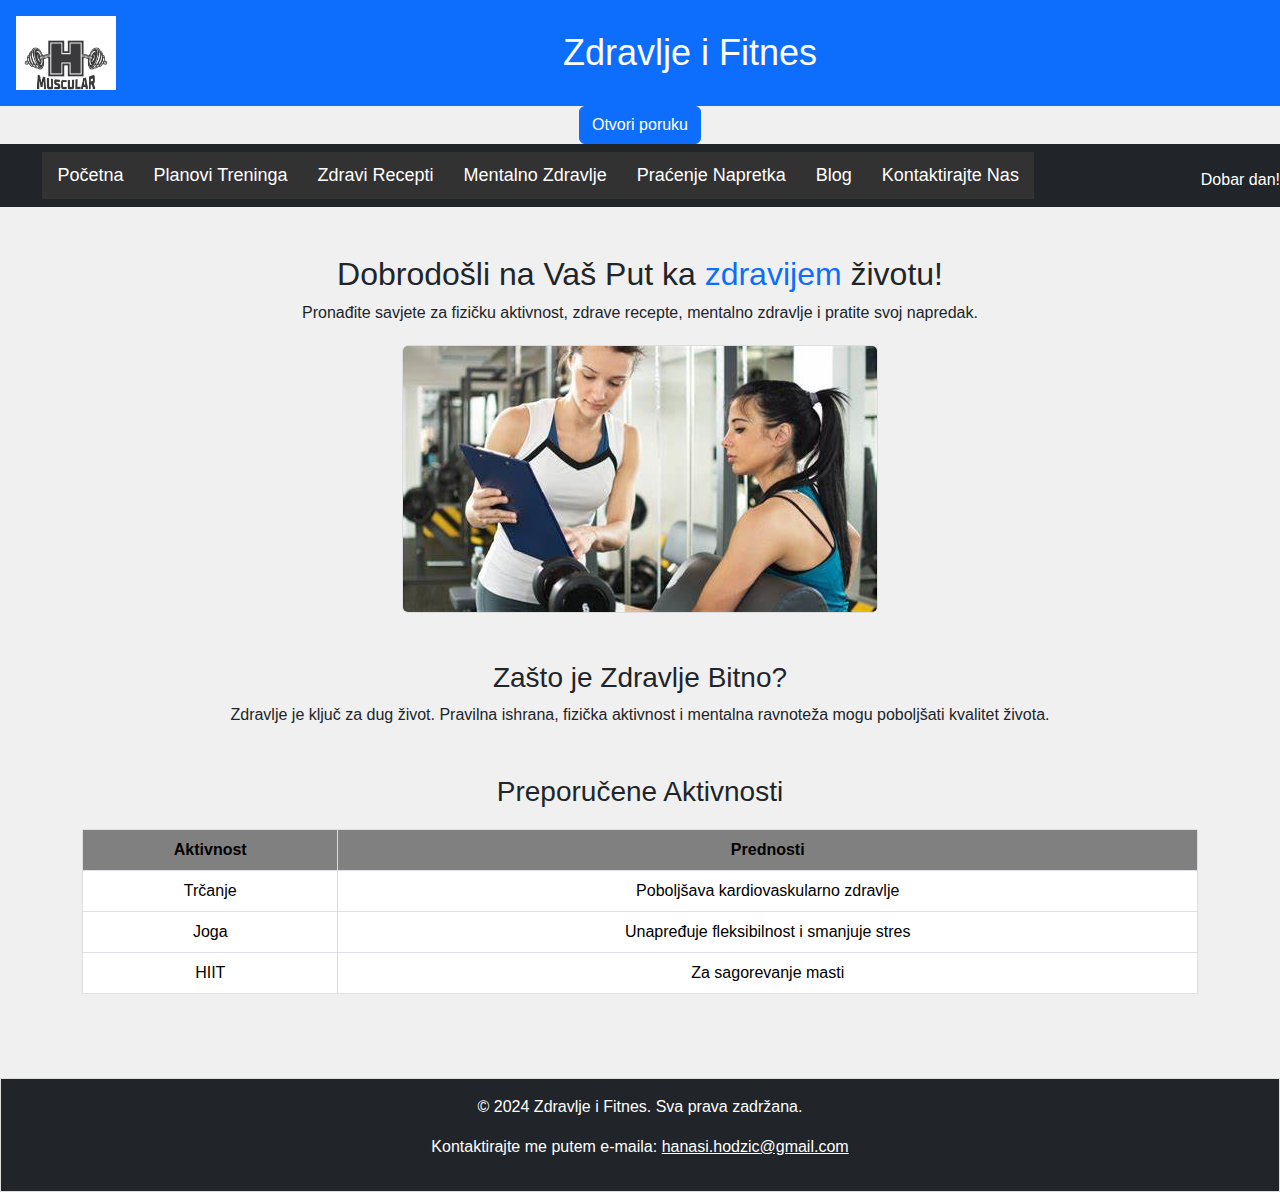
<file: index.html>
<!DOCTYPE html>
<html lang="bs">
<head>
    <meta charset="UTF-8">
    <meta name="viewport" content="width=device-width, initial-scale=1.0">
    <title>Početna</title>
    <link href="https://cdn.jsdelivr.net/npm/bootstrap@5.3.0-alpha3/dist/css/bootstrap.min.css" rel="stylesheet">
    <link rel="stylesheet" href="style/style.css">
</head>
<body>
<header class="bg-primary text-white text-center p-3">
    <a href="index.html">
        <img src="slike/logo.png" alt="Logo" class="img-fluid">
    </a>
    <h1>Zdravlje i Fitnes</h1>
</header>

<button id="openModal" class="btn btn-primary">Otvori poruku</button>
<div id="popupModal" class="modal" style="display: none;">
    <div class="modal-content">
        <span id="closeModal" class="close">&times;</span>
        <h2>Pozdav!</h2>
        <p>Dobrodošli na Ftiness stranicu!</p>
    </div>
</div>


<nav class="navbar navbar-expand-lg navbar-dark bg-dark sticky-top">
    <div class="container">
        <button id="toggle-btn" class="navbar-toggler" type="button" data-bs-toggle="collapse" data-bs-target="#nav-list">
            <span class="navbar-toggler-icon"></span>
        </button>
        <div id="nav-list" class="collapse navbar-collapse">
            <ul class="navbar-nav me-auto">
                <li class="nav-item"><a class="nav-link" href="index.html">Početna</a></li>
                <li class="nav-item"><a class="nav-link" href="treninzi.html">Planovi Treninga</a></li>
                <li class="nav-item"><a class="nav-link" href="ishrana.html">Zdravi Recepti</a></li>
                <li class="nav-item"><a class="nav-link" href="mentalnoZdravlje.html">Mentalno Zdravlje</a></li>
                <li class="nav-item"><a class="nav-link" href="progres.html">Praćenje Napretka</a></li>
                <li class="nav-item"><a class="nav-link" href="blog.html">Blog</a></li>
                <li class="nav-item"><a class="nav-link" href="kontakt.html">Kontaktirajte Nas</a></li>
            </ul>
        </div>
    </div>
    <div id="greeting" class="text-white mt-2 text-center"></div>
</nav>

<main class="container py-5">
    <section class="intro text-center">
        <h2>Dobrodošli na Vaš Put ka <span class="text-primary">zdravijem</span> životu!</h2>
        <p>Pronađite savjete za fizičku aktivnost, zdrave recepte, mentalno zdravlje i pratite svoj napredak.</p>
        <img src="slike/prva.jpg" alt="Zdravlje i Fitnes" class="img-fluid rounded">
    </section>

    <section class="why-health my-5">
        <h3>Zašto je Zdravlje Bitno?</h3>
        <p>Zdravlje je ključ za dug život. Pravilna ishrana, fizička aktivnost i mentalna ravnoteža mogu poboljšati kvalitet života.</p>
    </section>

    <section class="activities">
        <h3>Preporučene Aktivnosti</h3>
        <table class="table table-bordered">
            <thead>
                <tr>
                    <th style="background-color: gray;">Aktivnost</th>
                    <th style="background-color: gray;">Prednosti</th>
                </tr>
            </thead>
            <tbody>
                <tr>
                    <td>Trčanje</td>
                    <td>Poboljšava kardiovaskularno zdravlje</td>
                </tr>
                <tr>
                    <td>Joga</td>
                    <td>Unapređuje fleksibilnost i smanjuje stres</td>
                </tr>
                <tr>
                    <td>HIIT</td>
                    <td>Za sagorevanje masti</td>
                </tr>
            </tbody>
        </table>
    </section>
</main>

<footer class="bg-dark text-white text-center p-3">
    <p>&copy; 2024 Zdravlje i Fitnes. Sva prava zadržana.</p>
    <p>Kontaktirajte me putem e-maila: <a href="mailto:hanasi.hodzic@gmail.com" class="text-white">hanasi.hodzic@gmail.com</a></p>
</footer>

<script src="js/script.js"></script>
<script src="js/bootstrap.bundle.min.js"></script>
</body>
</html>
</file>
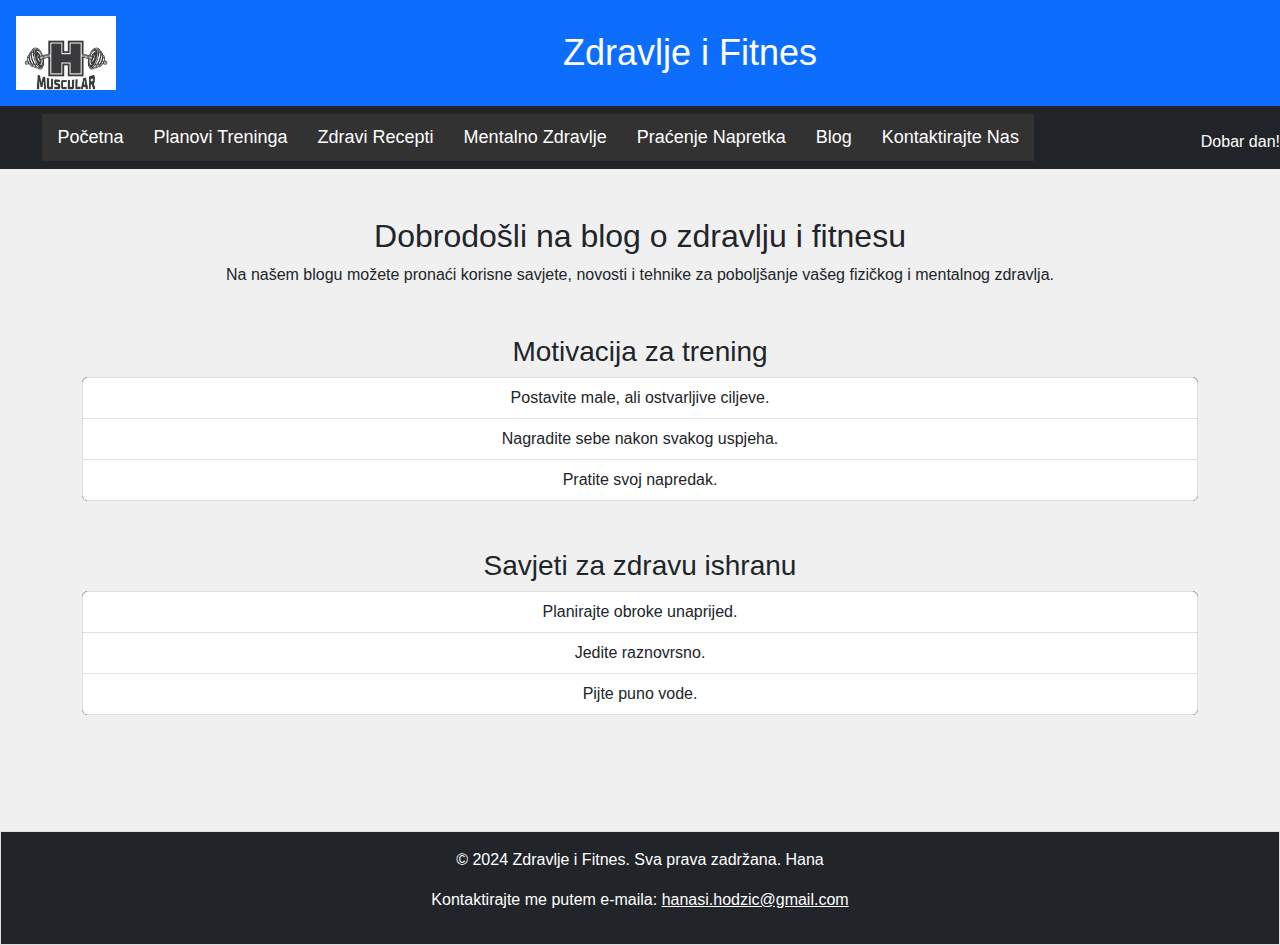
<file: blog.html>
<!DOCTYPE html>
<html lang="bs">
<head>
    <meta charset="UTF-8">
    <meta name="viewport" content="width=device-width, initial-scale=1.0">
    <title>Blog</title>
    <link href="https://cdn.jsdelivr.net/npm/bootstrap@5.3.0-alpha3/dist/css/bootstrap.min.css" rel="stylesheet">
    <link rel="stylesheet" href="style/style.css">
</head>
<body>
<header class="bg-primary text-white text-center p-3">
    <a href="index.html">
        <img src="slike/logo.png" alt="Logo" class="img-fluid">
    </a>
    <h1>Zdravlje i Fitnes</h1>
</header>

<nav class="navbar navbar-expand-lg navbar-dark bg-dark sticky-top">
    <div class="container">
        <button id="toggle-btn" class="navbar-toggler" type="button" data-bs-toggle="collapse" data-bs-target="#nav-list">
            <span class="navbar-toggler-icon"></span>
        </button>
        <div id="nav-list" class="collapse navbar-collapse">
            <ul class="navbar-nav me-auto">
                <li class="nav-item"><a class="nav-link" href="index.html">Početna</a></li>
                <li class="nav-item"><a class="nav-link" href="treninzi.html">Planovi Treninga</a></li>
                <li class="nav-item"><a class="nav-link" href="ishrana.html">Zdravi Recepti</a></li>
                <li class="nav-item"><a class="nav-link" href="mentalnoZdravlje.html">Mentalno Zdravlje</a></li>
                <li class="nav-item"><a class="nav-link" href="progres.html">Praćenje Napretka</a></li>
                <li class="nav-item"><a class="nav-link active" href="blog.html">Blog</a></li>
                <li class="nav-item"><a class="nav-link" href="kontakt.html">Kontaktirajte Nas</a></li>
            </ul>
        </div>
    </div>
    <div id="greeting" class="text-white mt-2 text-center"></div>
</nav>

<main class="container py-5">
    <section class="mb-5">
        <h2 class="text-center">Dobrodošli na blog o zdravlju i fitnesu</h2>
        <p class="text-center">Na našem blogu možete pronaći korisne savjete, novosti i tehnike za poboljšanje vašeg fizičkog i mentalnog zdravlja.</p>
    </section>

    <section class="mb-5">
        <h3>Motivacija za trening</h3>
        <ul class="list-group">
            <li class="list-group-item">Postavite male, ali ostvarljive ciljeve.</li>
            <li class="list-group-item">Nagradite sebe nakon svakog uspjeha.</li>
            <li class="list-group-item">Pratite svoj napredak.</li>
        </ul>
    </section>

    <section class="mb-5">
        <h3>Savjeti za zdravu ishranu</h3>
        <ul class="list-group">
            <li class="list-group-item">Planirajte obroke unaprijed.</li>
            <li class="list-group-item">Jedite raznovrsno.</li>
            <li class="list-group-item">Pijte puno vode.</li>
        </ul>
    </section>
</main>

<footer class="bg-dark text-white text-center p-3">
    <p>&copy; 2024 Zdravlje i Fitnes. Sva prava zadržana. Hana</p>
    <p>Kontaktirajte me putem e-maila: <a href="mailto:hanasi.hodzic@gmail.com" class="text-white">hanasi.hodzic@gmail.com</a></p>
</footer>

<script src="js/script.js"></script>
<script src="js/bootstrap.bundle.min.js"></script>
</body>
</html>
</file>
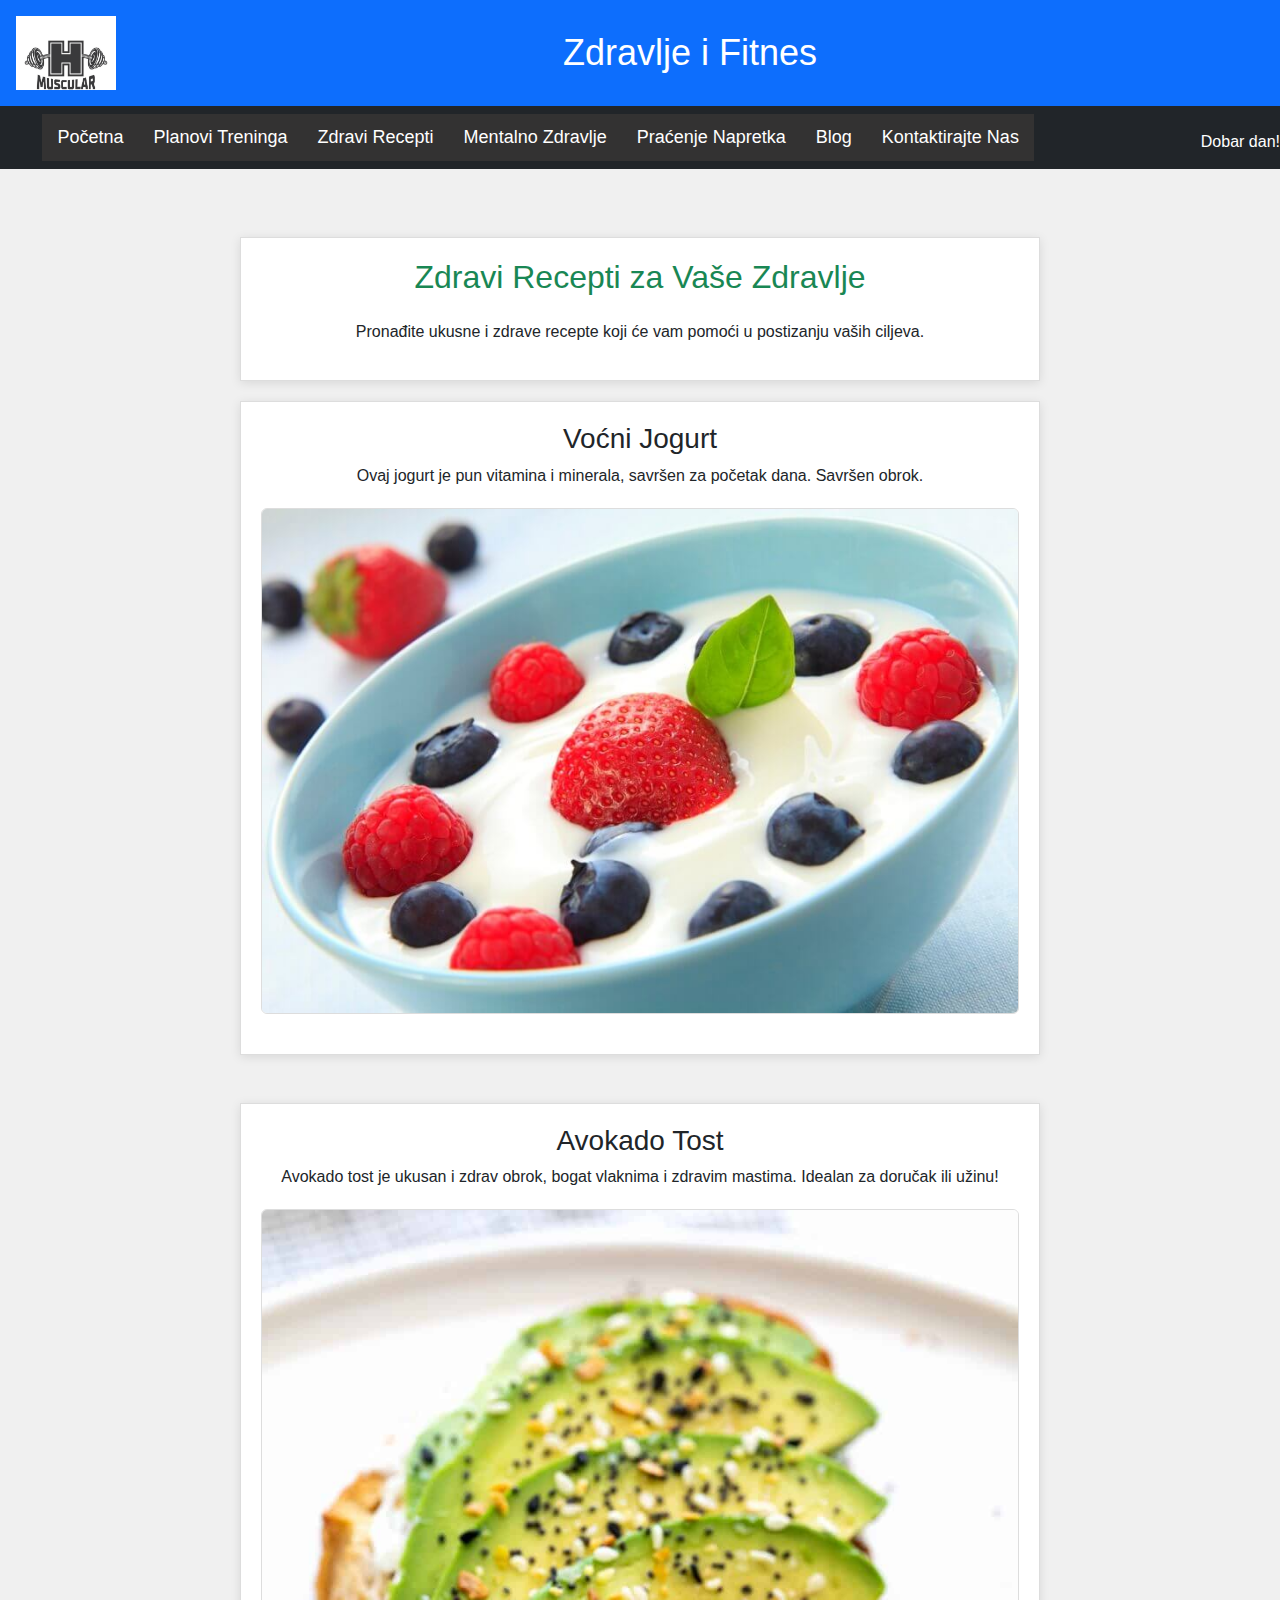
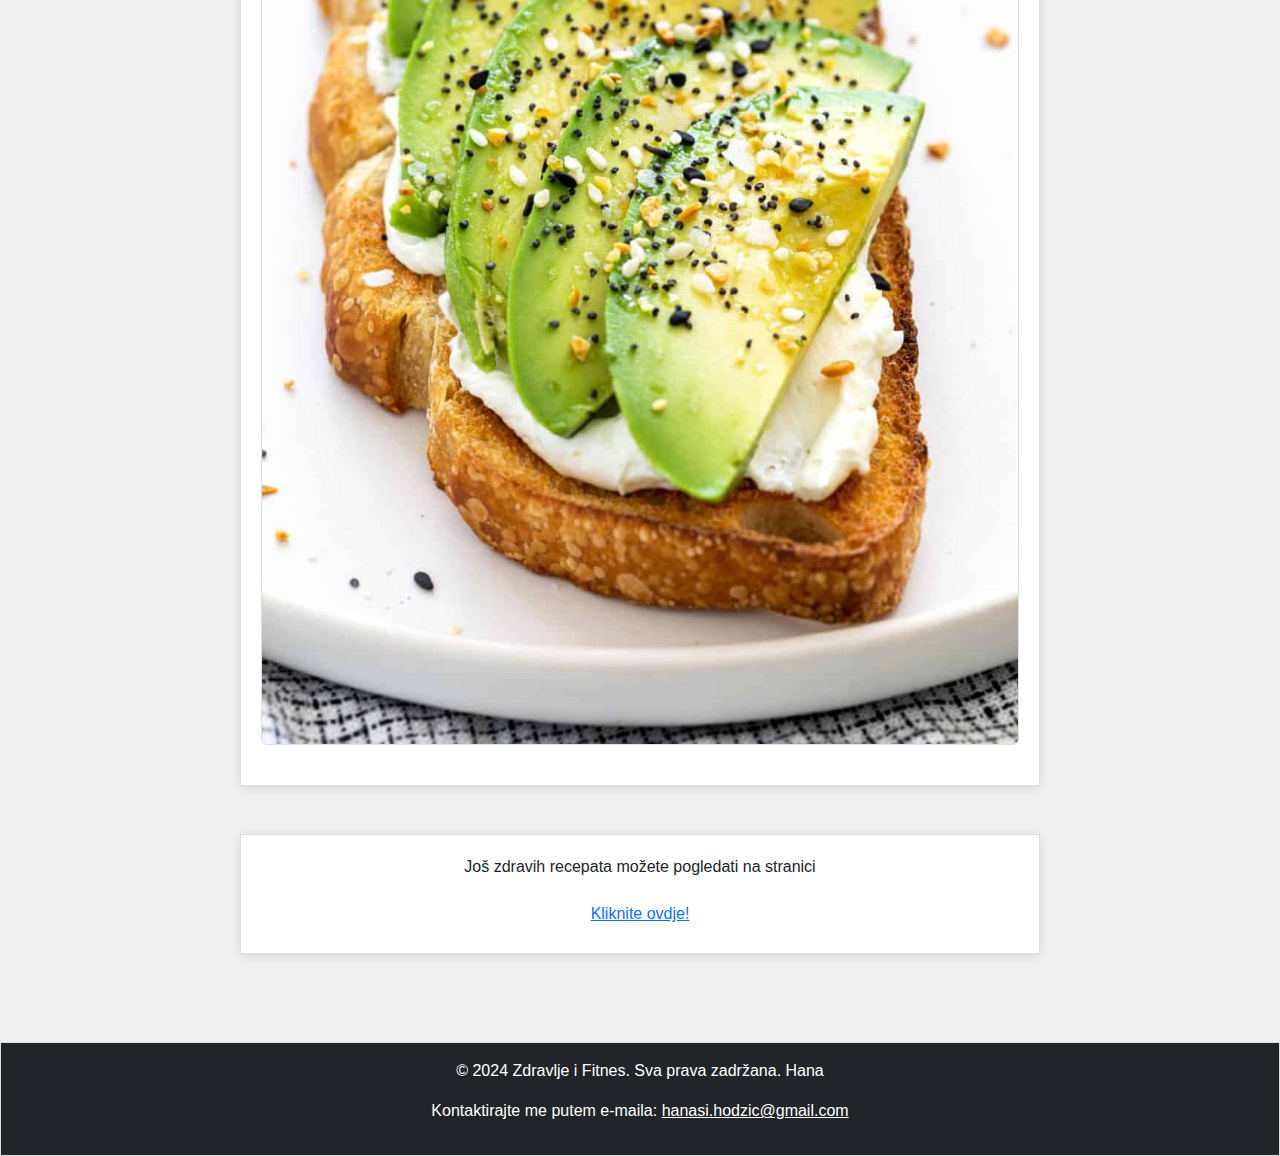
<file: ishrana.html>
<!DOCTYPE html>
<html lang="bs">
<head>
    <meta charset="UTF-8">
    <meta name="viewport" content="width=device-width, initial-scale=1.0">
    <title>Zdravi Recepti</title>
    <link href="https://cdn.jsdelivr.net/npm/bootstrap@5.3.0-alpha3/dist/css/bootstrap.min.css" rel="stylesheet">
    <link rel="stylesheet" href="style/style.css">
</head>
<body>

<header class="bg-primary text-white text-center p-3">
    <a href="index.html">
        <img src="slike/logo.png" alt="Logo" class="img-fluid">
    </a>
    <h1>Zdravlje i Fitnes</h1>
</header>

<nav class="navbar navbar-expand-lg navbar-dark bg-dark sticky-top">
    <div class="container">
        <button id="toggle-btn" class="navbar-toggler" type="button" data-bs-toggle="collapse" data-bs-target="#nav-list">
            <span class="navbar-toggler-icon"></span>
        </button>
        <div id="nav-list" class="collapse navbar-collapse">
            <ul class="navbar-nav me-auto">
                <li class="nav-item"><a class="nav-link" href="index.html">Početna</a></li>
                <li class="nav-item"><a class="nav-link" href="treninzi.html">Planovi Treninga</a></li>
                <li class="nav-item active"><a class="nav-link" href="ishrana.html">Zdravi Recepti</a></li>
                <li class="nav-item"><a class="nav-link" href="mentalnoZdravlje.html">Mentalno Zdravlje</a></li>
                <li class="nav-item"><a class="nav-link" href="progres.html">Praćenje Napretka</a></li>
                <li class="nav-item"><a class="nav-link" href="blog.html">Blog</a></li>
                <li class="nav-item"><a class="nav-link" href="kontakt.html">Kontaktirajte Nas</a></li>
            </ul>
        </div>
    </div>
    <div id="greeting" class="text-white mt-2 text-center"></div>
</nav>

<main class="container py-5">
    <div>
        <h2 class="text-center text-success mb-4">Zdravi Recepti za Vaše Zdravlje</h2>
        <p class="text-center">Pronađite ukusne i zdrave recepte koji će vam pomoći u postizanju vaših ciljeva.</p>
    </div>

    <div class="mb-5">
        <h3>Voćni Jogurt</h3>
        <p>Ovaj jogurt je pun vitamina i minerala, savršen za početak dana. Savršen obrok.</p>
        <img src="slike/jogurt.jpg" alt="Voćni Jogurt" class="img-fluid rounded">
    </div>

    <div class="mb-5">
        <h3>Avokado Tost</h3>
        <p>Avokado tost je ukusan i zdrav obrok, bogat vlaknima i zdravim mastima. Idealan za doručak ili užinu!</p>
        <img src="slike/avokado.jpg" alt="Avokado Tost" class="img-fluid rounded">
    </div>

    <div>
        <p>Još zdravih recepata možete pogledati na stranici</p>
        <a href="https://www.fitness.com.hr/prehrana/planirana-prehrana/20-recepata-obrok-ispod-250-kalorija.aspx" target="_blank" class="btn btn-link">Kliknite ovdje!</a>
    </div>
</main>

<footer class="bg-dark text-white text-center p-3">
    <p>&copy; 2024 Zdravlje i Fitnes. Sva prava zadržana. Hana</p>
    <p>Kontaktirajte me putem e-maila: <a href="mailto:hanasi.hodzic@gmail.com" class="text-white">hanasi.hodzic@gmail.com</a></p>
</footer>

<script src="js/script.js"></script>
<script src="js/bootstrap.bundle.min.js"></script>

</body>
</html>
</file>
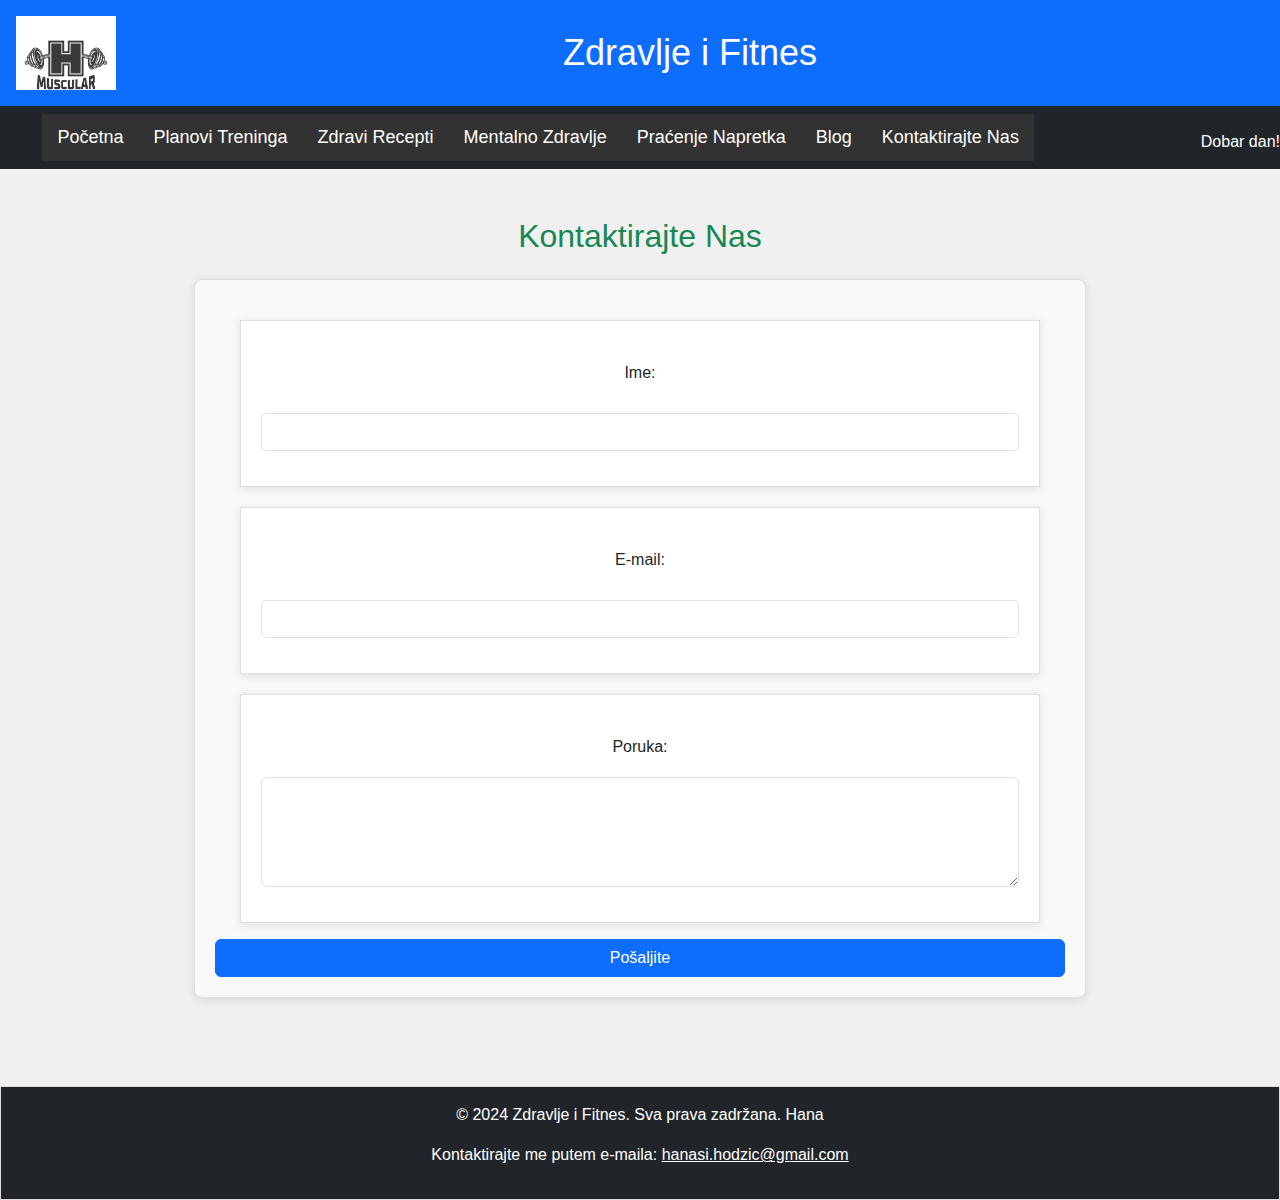
<file: kontakt.html>
<!DOCTYPE html>
<html lang="bs">
<head>
    <meta charset="UTF-8">
    <meta name="viewport" content="width=device-width, initial-scale=1.0">
    <title>Kontakt</title>
    <link href="https://cdn.jsdelivr.net/npm/bootstrap@5.3.0-alpha3/dist/css/bootstrap.min.css" rel="stylesheet">
    <link rel="stylesheet" href="style/style.css">
    <style>
        .contact-form {
            width: 80%;
            margin: 20px auto;
            background-color: #f9f9f9;
            padding: 20px;
            border: 1px solid #ddd;
            border-radius: 8px;
        }
        .contact-form input, .contact-form textarea {
            width: 100%;
            margin-bottom: 15px;
        }
    </style>
</head>
<body>
<header class="bg-primary text-white text-center p-3">
    <a href="index.html">
        <img src="slike/logo.png" alt="Logo" class="img-fluid">
    </a>
    <h1>Zdravlje i Fitnes</h1>
</header>

<nav class="navbar navbar-expand-lg navbar-dark bg-dark sticky-top">
    <div class="container">
        <button id="toggle-btn" class="navbar-toggler" type="button" data-bs-toggle="collapse" data-bs-target="#nav-list">
            <span class="navbar-toggler-icon"></span>
        </button>
        <div id="nav-list" class="collapse navbar-collapse">
            <ul class="navbar-nav me-auto">
                <li class="nav-item"><a class="nav-link" href="index.html">Početna</a></li>
                <li class="nav-item"><a class="nav-link" href="treninzi.html">Planovi Treninga</a></li>
                <li class="nav-item"><a class="nav-link" href="ishrana.html">Zdravi Recepti</a></li>
                <li class="nav-item"><a class="nav-link" href="mentalnoZdravlje.html">Mentalno Zdravlje</a></li>
                <li class="nav-item"><a class="nav-link" href="progres.html">Praćenje Napretka</a></li>
                <li class="nav-item"><a class="nav-link" href="blog.html">Blog</a></li>
                <li class="nav-item"><a class="nav-link active" href="kontakt.html">Kontaktirajte Nas</a></li>
            </ul>
        </div>
    </div>
    <div id="greeting" class="text-white mt-2 text-center"></div>
</nav>

<main class="container py-5">
    <h2 class="text-center text-success mb-4">Kontaktirajte Nas</h2>
    <form id="contactForm" class="contact-form" method="POST" action="mailto:hanasi.hodzic@email.com">
        <div class="mb-3">
            <label for="name" class="form-label">Ime:</label>
            <input type="text" id="name" name="name" class="form-control">
        </div>

        <div class="mb-3">
            <label for="email" class="form-label">E-mail:</label>
            <input type="email" id="email" name="email" class="form-control">
        </div>

        <div class="mb-3">
            <label for="message" class="form-label">Poruka:</label>
            <textarea id="message" name="message" rows="4" class="form-control"></textarea>
        </div>

        <button type="submit" class="btn btn-primary w-100">Pošaljite</button>
    </form>
</main>

<footer class="bg-dark text-white text-center p-3">
    <p>&copy; 2024 Zdravlje i Fitnes. Sva prava zadržana. Hana</p>
    <p>Kontaktirajte me putem e-maila: <a href="mailto:hanasi.hodzic@gmail.com" class="text-white">hanasi.hodzic@gmail.com</a></p>
</footer>

<script src="js/script.js"></script>
<script src="js/bootstrap.bundle.min.js"></script>

</body>
</html>
</file>
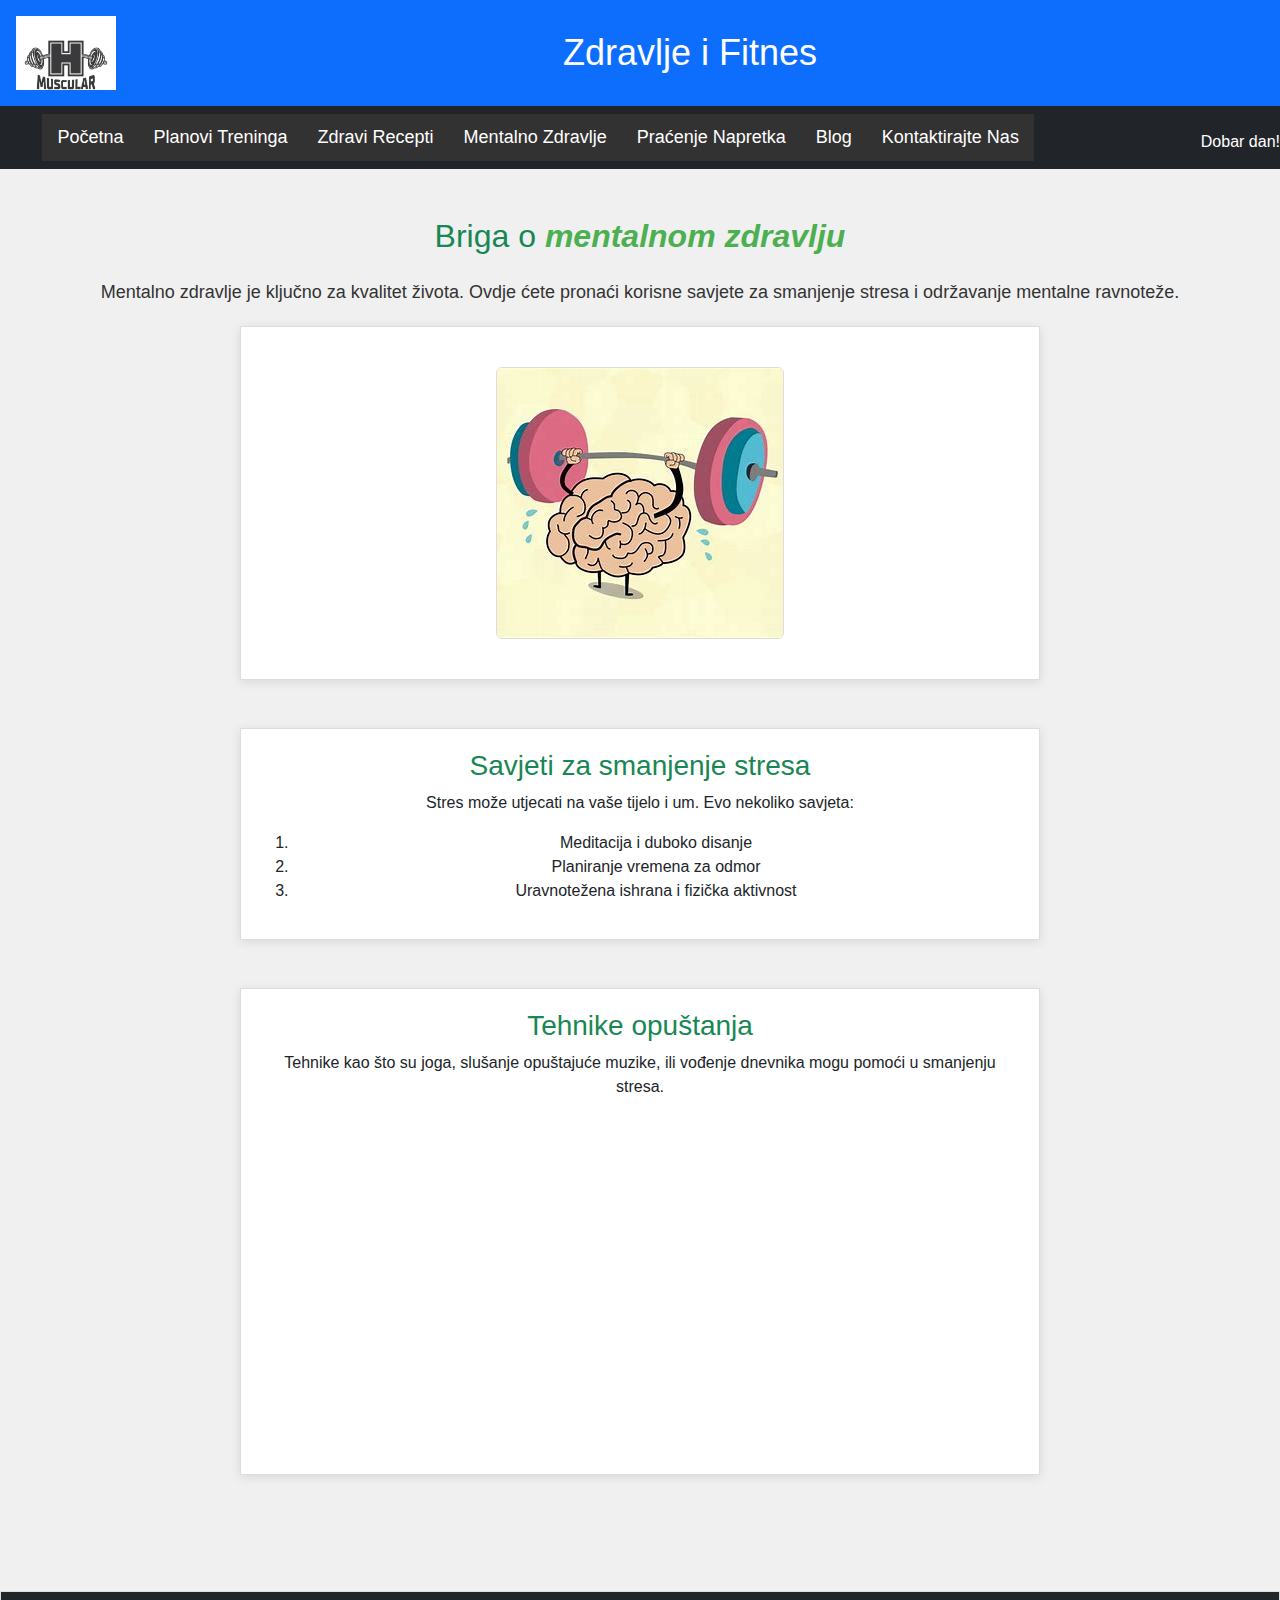
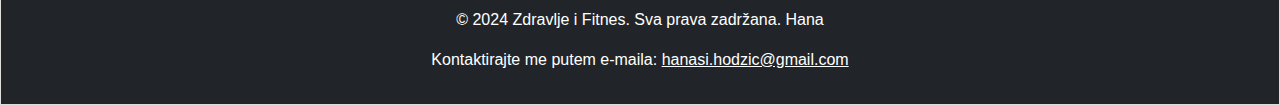
<file: mentalnoZdravlje.html>
<!DOCTYPE html>
<html lang="bs">
<head>
    <meta charset="UTF-8">
    <meta name="viewport" content="width=device-width, initial-scale=1.0">
    <title>Mentalno Zdravlje</title>
    <link href="https://cdn.jsdelivr.net/npm/bootstrap@5.3.0-alpha3/dist/css/bootstrap.min.css" rel="stylesheet">
    <link rel="stylesheet" href="style/style.css">
    <style>
        .highlight-text {
            color: #4CAF50;
            font-weight: bold;
        }
        .intro-text {
            font-size: 18px;
            color: #333;
        }
        iframe {
            width: 100%;
            max-width: 560px;
            height: 315px;
            margin: 20px auto;
            display: block;
        }
        main {
            padding-top: 30px;
        }
    </style>
</head>
<body>

<header class="bg-primary text-white text-center p-3">
    <a href="index.html">
        <img src="slike/logo.png" alt="Logo" class="img-fluid">
    </a>
    <h1>Zdravlje i Fitnes</h1>
</header>

<nav class="navbar navbar-expand-lg navbar-dark bg-dark sticky-top">
    <div class="container">
        <button id="toggle-btn" class="navbar-toggler" type="button" data-bs-toggle="collapse" data-bs-target="#nav-list">
            <span class="navbar-toggler-icon"></span>
        </button>
        <div id="nav-list" class="collapse navbar-collapse">
            <ul class="navbar-nav me-auto">
                <li class="nav-item"><a class="nav-link" href="index.html">Početna</a></li>
                <li class="nav-item"><a class="nav-link" href="treninzi.html">Planovi Treninga</a></li>
                <li class="nav-item"><a class="nav-link" href="ishrana.html">Zdravi Recepti</a></li>
                <li class="nav-item active"><a class="nav-link" href="mentalnoZdravlje.html">Mentalno Zdravlje</a></li>
                <li class="nav-item"><a class="nav-link" href="progres.html">Praćenje Napretka</a></li>
                <li class="nav-item"><a class="nav-link" href="blog.html">Blog</a></li>
                <li class="nav-item"><a class="nav-link" href="kontakt.html">Kontaktirajte Nas</a></li>
            </ul>
        </div>
    </div>
    <div id="greeting" class="text-white mt-2 text-center"></div>
</nav>

<main class="container py-5">
    <h2 class="text-center text-success mb-4">Briga o <em class="highlight-text">mentalnom zdravlju</em></h2>
    <p class="intro-text text-center">Mentalno zdravlje je ključno za kvalitet života. Ovdje ćete pronaći korisne savjete za smanjenje stresa i održavanje mentalne ravnoteže.</p>

    <div class="text-center mb-5">
        <img src="slike/mentalno.jpg" alt="Mentalno Zdravlje" class="img-fluid rounded">
    </div>

    <div class="mb-5">
        <h3 class="text-success">Savjeti za smanjenje stresa</h3>
        <p>Stres može utjecati na vaše tijelo i um. Evo nekoliko savjeta:</p>
        <ol class="text-dark">
            <li>Meditacija i duboko disanje</li>
            <li>Planiranje vremena za odmor</li>
            <li>Uravnotežena ishrana i fizička aktivnost</li>
        </ol>
    </div>

    <div class="mb-5">
        <h3 class="text-success">Tehnike opuštanja</h3>
        <p>Tehnike kao što su joga, slušanje opuštajuće muzike, ili vođenje dnevnika mogu pomoći u smanjenju stresa.</p>

        <iframe src="https://www.youtube.com/embed/Muz0YR0ILaU" title="YouTube video o tehnikama opuštanja"></iframe>
    </div>
</main>

<footer class="bg-dark text-white text-center p-3">
    <p>&copy; 2024 Zdravlje i Fitnes. Sva prava zadržana. Hana</p>
    <p>Kontaktirajte me putem e-maila: <a href="mailto:hanasi.hodzic@gmail.com" class="text-white">hanasi.hodzic@gmail.com</a></p>
</footer>

<script src="js/script.js"></script>
<script src="js/bootstrap.bundle.min.js"></script>

</body>
</html>
</file>
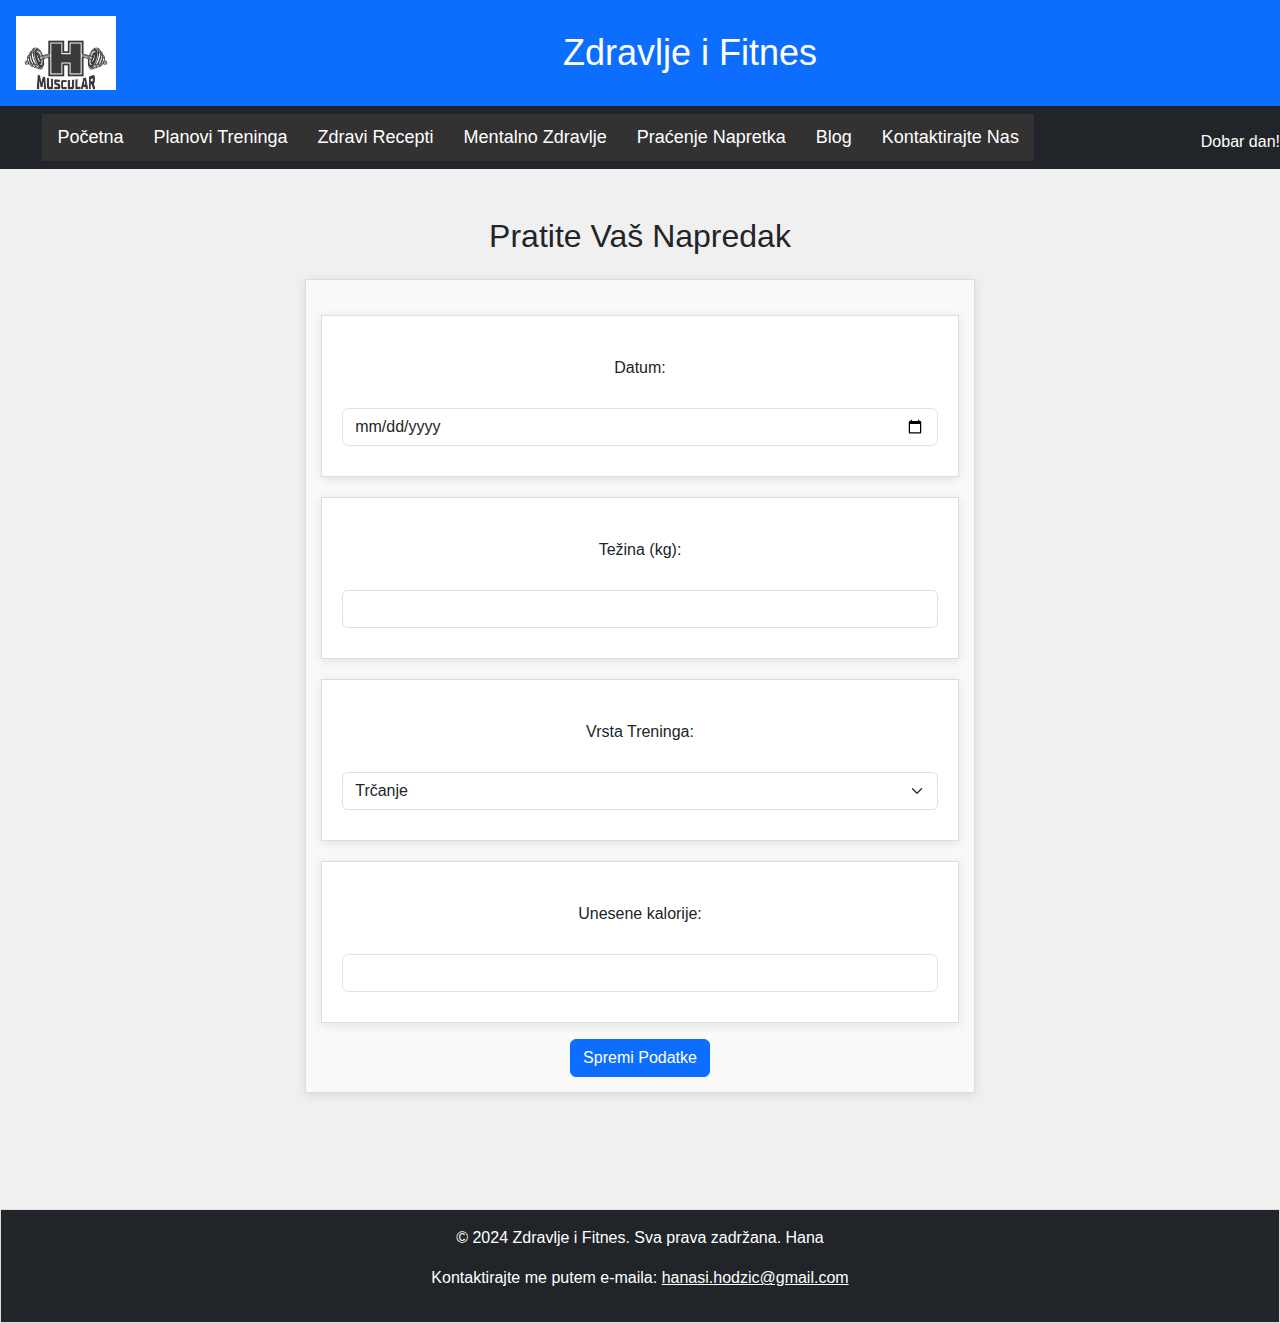
<file: progres.html>
<!DOCTYPE html>
<html lang="bs">
<head>
    <meta charset="UTF-8">
    <meta name="viewport" content="width=device-width, initial-scale=1.0">
    <title>Praćenje Napretka</title>
    <link href="https://cdn.jsdelivr.net/npm/bootstrap@5.3.0-alpha3/dist/css/bootstrap.min.css" rel="stylesheet">
    <link rel="stylesheet" href="style/style.css">
</head>
<body>
<header class="bg-primary text-white text-center p-3">
    <a href="index.html">
        <img src="slike/logo.png" alt="Logo" class="img-fluid">
    </a>
    <h1>Zdravlje i Fitnes</h1>
</header>

<nav class="navbar navbar-expand-lg navbar-dark bg-dark sticky-top">
    <div class="container">
        <button id="toggle-btn" class="navbar-toggler" type="button" data-bs-toggle="collapse" data-bs-target="#nav-list">
            <span class="navbar-toggler-icon"></span>
        </button>
        <div id="nav-list" class="collapse navbar-collapse">
            <ul class="navbar-nav me-auto">
                <li class="nav-item"><a class="nav-link" href="index.html">Početna</a></li>
                <li class="nav-item"><a class="nav-link" href="treninzi.html">Planovi Treninga</a></li>
                <li class="nav-item"><a class="nav-link" href="ishrana.html">Zdravi Recepti</a></li>
                <li class="nav-item"><a class="nav-link" href="mentalnoZdravlje.html">Mentalno Zdravlje</a></li>
                <li class="nav-item"><a class="nav-link active" href="progres.html">Praćenje Napretka</a></li>
                <li class="nav-item"><a class="nav-link" href="blog.html">Blog</a></li>
                <li class="nav-item"><a class="nav-link" href="kontakt.html">Kontaktirajte Nas</a></li>
            </ul>
        </div>
    </div>
    <div id="greeting" class="text-white mt-2 text-center"></div>
</nav>

<main class="container py-5">
    <h2 class="text-center mb-4">Pratite Vaš Napredak</h2>

    <form id="progressForm" class="mb-5">
        <div class="mb-3">
            <label for="datum" class="form-label">Datum:</label>
            <input type="date" id="datum" name="datum" class="form-control">
        </div>
        <div class="mb-3">
            <label for="tezina" class="form-label">Težina (kg):</label>
            <input type="number" id="tezina" name="tezina" step="0.1" class="form-control">
        </div>
        <div class="mb-3">
            <label for="trening" class="form-label">Vrsta Treninga:</label>
            <select id="trening" name="trening" class="form-select">
                <option value="trcanje">Trčanje</option>
                <option value="joga">Joga</option>
                <option value="snaga">Snaga</option>
                <option value="biciklizam">Biciklizam</option>
            </select>
        </div>
        <div class="mb-3">
            <label for="kalorije" class="form-label">Unesene kalorije:</label>
            <input type="number" id="kalorije" name="kalorije" class="form-control">
        </div>
        <button type="submit" class="btn btn-primary">Spremi Podatke</button>
    </form>
</main>

<footer class="bg-dark text-white text-center p-3">
    <p>&copy; 2024 Zdravlje i Fitnes. Sva prava zadržana. Hana</p>
    <p>Kontaktirajte me putem e-maila: <a href="mailto:hanasi.hodzic@gmail.com" class="text-white">hanasi.hodzic@gmail.com</a></p>
</footer>

<script src="js/script.js"></script>
<script src="js/bootstrap.bundle.min.js"></script>
</body>
</html>
</file>
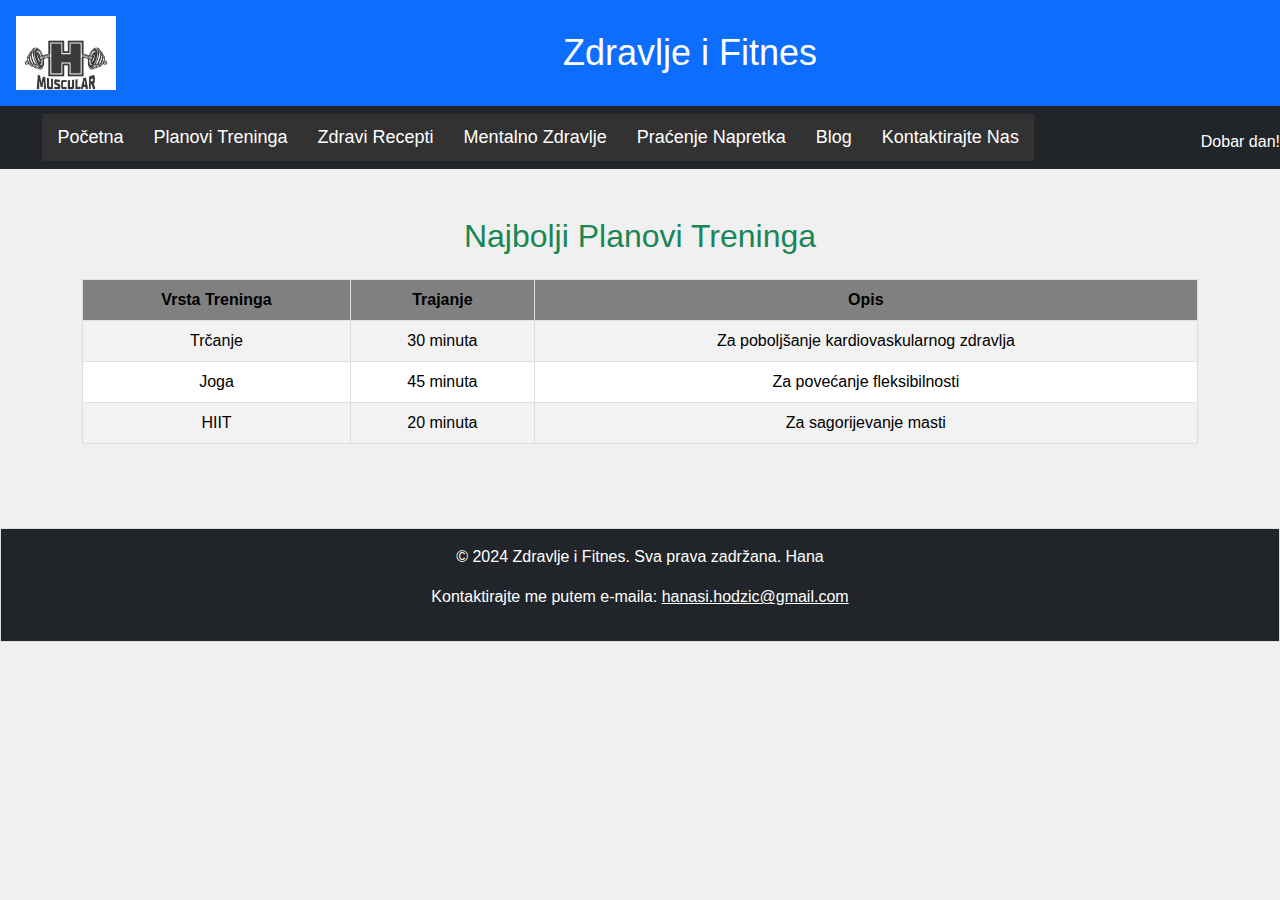
<file: treninzi.html>
<!DOCTYPE html>
<html lang="bs">
<head>
    <meta charset="UTF-8">
    <meta name="viewport" content="width=device-width, initial-scale=1.0">
    <title>Planovi Treninga</title>
    <link href="https://cdn.jsdelivr.net/npm/bootstrap@5.3.0-alpha3/dist/css/bootstrap.min.css" rel="stylesheet">
    <link rel="stylesheet" href="style/style.css">
</head>
<body>

<header class="bg-primary text-white text-center p-3">
    <a href="index.html">
        <img src="slike/logo.png" alt="Logo" class="img-fluid">
    </a>
    <h1>Zdravlje i Fitnes</h1>
</header>

<nav class="navbar navbar-expand-lg navbar-dark bg-dark sticky-top">
    <div class="container">
        <button id="toggle-btn" class="navbar-toggler" type="button" data-bs-toggle="collapse" data-bs-target="#nav-list">
            <span class="navbar-toggler-icon"></span>
        </button>
        <div id="nav-list" class="collapse navbar-collapse">
            <ul class="navbar-nav me-auto">
                <li class="nav-item"><a class="nav-link" href="index.html">Početna</a></li>
                <li class="nav-item active"><a class="nav-link" href="treninzi.html">Planovi Treninga</a></li>
                <li class="nav-item"><a class="nav-link" href="ishrana.html">Zdravi Recepti</a></li>
                <li class="nav-item"><a class="nav-link" href="mentalnoZdravlje.html">Mentalno Zdravlje</a></li>
                <li class="nav-item"><a class="nav-link" href="progres.html">Praćenje Napretka</a></li>
                <li class="nav-item"><a class="nav-link" href="blog.html">Blog</a></li>
                <li class="nav-item"><a class="nav-link" href="kontakt.html">Kontaktirajte Nas</a></li>
            </ul>
        </div>
    </div>
    <div id="greeting" class="text-white mt-2 text-center"></div>
</nav>

<main class="container py-5">
    <h2 class="text-center text-success mb-4">Najbolji Planovi Treninga</h2>

    <table class="table table-bordered table-striped training-table">
        <thead class="thead-dark">
            <tr>
                <th style="background-color: gray;">Vrsta Treninga</th>
                <th style="background-color: gray;">Trajanje</th>
                <th style="background-color: gray;">Opis</th>
            </tr>
        </thead>
        <tbody>
            <tr>
                <td>Trčanje</td>
                <td>30 minuta</td>
                <td>Za poboljšanje kardiovaskularnog zdravlja</td>
            </tr>
            <tr>
                <td>Joga</td>
                <td>45 minuta</td>
                <td>Za povećanje fleksibilnosti</td>
            </tr>
            <tr>
                <td>HIIT</td>
                <td>20 minuta</td>
                <td>Za sagorijevanje masti</td>
            </tr>
        </tbody>
    </table>
</main>

<footer class="bg-dark text-white text-center p-3">
    <p>&copy; 2024 Zdravlje i Fitnes. Sva prava zadržana. Hana</p>
    <p>Kontaktirajte me putem e-maila: <a href="mailto:hanasi.hodzic@gmail.com" class="text-white">hanasi.hodzic@gmail.com</a></p>
</footer>

<script src="js/script.js"></script>
<script src="js/bootstrap.bundle.min.js"></script>

</body>
</html>
</file>
<file: style/style.css>
body {
    font-family: Arial, sans-serif;
    margin: 0;
    padding: 0;
    text-align: center;
    background-color: #f0f0f0;
    transition: background-color 0.3s ease-in-out;
}

header {
    background-color: #4CAF50;
    padding: 10px 20px;
    display: flex;
    justify-content: space-between;
    align-items: center;
}

header img {
    width: 100px;
    height: 80px;
}

header h1 {
    color: white;
    font-size: 36px;
    margin: 0;
    text-align: center;
    flex-grow: 1;
    transition: font-size 0.3s ease;
}

ul {
    list-style: none;
    margin: 0;
    padding: 0;
    overflow: hidden;
    background-color: #333232;
    text-align: center;
}

ul li {
    display: inline-block;
    position: relative;
}

ul li a {
    text-decoration: none;
    color: white;
    font-size: 18px;
    padding: 10px 15px;
    display: block;
    transition: background-color 0.3s, color 0.3s;
}

ul li a:hover {
    background-color: #45a049;
    color: #fff;
}

ul li ul {
    display: none;
    position: absolute;
    background-color: #2f2e2e;
    min-width: 160px;
    z-index: 1;
}

ul li:hover > ul {
    display: block;
}

ul li ul li {
    display: block;
}

ul li ul li a {
    padding: 10px;
    font-size: 16px;
    text-align: left;
}

ul li ul li a:hover {
    background-color: #45a049;
}

main div {
    margin: 20px auto;
    max-width: 800px;
    background-color: white;
    padding: 20px;
    border: 1px solid #ddd;
    box-shadow: 0 2px 10px rgba(0, 0, 0, 0.1);
    transition: box-shadow 0.3s ease;
}

main div:hover {
    box-shadow: 0 4px 15px rgba(0, 0, 0, 0.2);
}

main img {
    display: block;
    margin: 20px auto;
    max-width: 100%;
    border: 1px solid #ddd;
}

table {
    width: 100%;
    border-collapse: collapse;
    margin: 20px 0;
}

table th, table td {
    border: 1px solid #ddd;
    padding: 10px;
    text-align: center;
}

table th {
    background-color: #4CAF50;
    color: white;
}

table td {
    color: #333;
}

button, input[type="submit"] {
    background-color: #4CAF50;
    color: white;
    border: none;
    padding: 10px 20px;
    cursor: pointer;
    font-size: 16px;
    transition: background-color 0.3s, transform 0.3s ease;
}

button:hover, input[type="submit"]:hover {
    background-color: #45a049;
    transform: scale(1.05);
}

a {
    color: white;
    transition: color 0.3s ease;
}

a:hover {
    text-decoration: underline;
    color: #ff0;
}

footer {
    background-color: #4CAF50;
    color: white;
    text-align: center;
    padding: 10px 0;
    margin-top: 20px;
    border: 1px solid #ddd;
}

form {
    margin: 20px auto;
    padding: 15px;
    border: 1px solid #ddd;
    background-color: #f9f9f9;
    width: 60%;
    box-shadow: 0 2px 10px rgba(0, 0, 0, 0.1);
}

form label, form input, form select {
    width: 100%;
    margin: 10px 0;
    padding: 10px;
    border-radius: 5px;
}

form input:focus, form select:focus {
    border-color: #4CAF50;
    outline: none;
}

/* Galerija */
.gallery-table {
    width: 80%;
    margin: 20px auto;
    border-collapse: collapse;
}

.gallery-table td {
    padding: 10px;
    text-align: center;
    color: #333;
}

.gallery-table img {
    width: 250px;
    height: 350px;
    object-fit: cover;
}

.gallery-table p {
    font-size: 16px;
    color: #333;
}


@media (max-width: 768px) {
    header h1 {
        font-size: 28px;
    }

    form {
        width: 90%;
    }

    .gallery-table img {
        width: 200px;
        height: 300px;
    }

    table th, table td {
        padding: 8px;
    }
}

#nav-list {
    list-style: none;
    margin: 0;
    padding: 0;
    display: flex;
    justify-content: space-between;
}

#nav-list li {
    display: inline-block;
}

#nav-list a {
    text-decoration: none;
    color: white;
    font-size: 18px;
    padding: 10px 15px;
    display: block;
}

#toggle-btn {
    display: none;
    font-size: 30px;
    background: none;
    border: none;
    color: white;
    cursor: pointer;
}

@media (max-width: 768px) {
    #nav-list {
        display: none;
        flex-direction: column;
        background-color: #333232;
        width: 100%;
        position: absolute;
        top: 60px;
        left: 0;
        padding: 10px 0;
    }

    #nav-list.active {
        display: flex;
    }

    #nav-list li {
        width: 100%;
        text-align: center;
    }

    #toggle-btn {
        display: block;
    }
}
</file>
